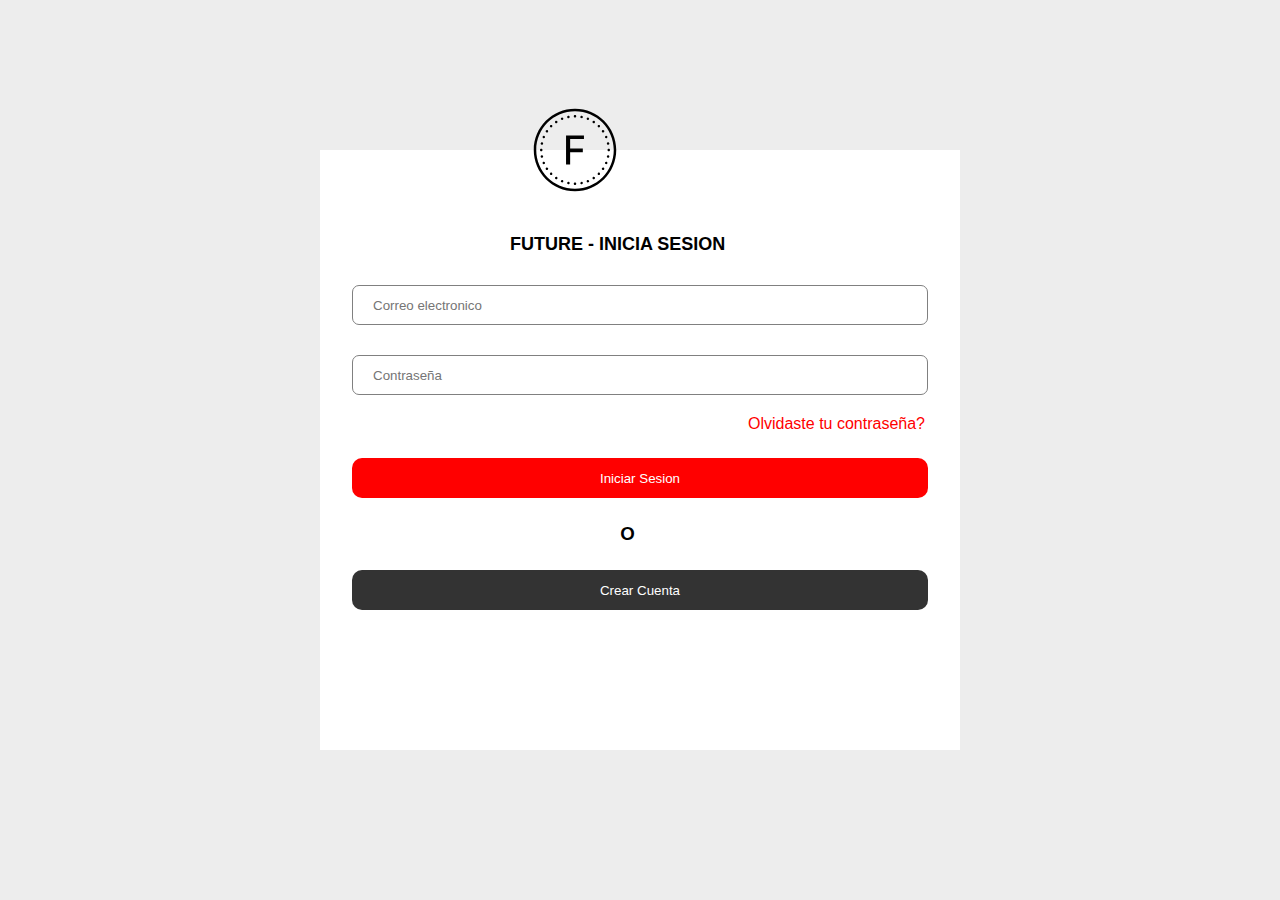
<file: log.html>
<!Doctype html>
<html lang="es">
<head>
                <meta charset="utf-8">
                <meta name="viewport" content="width=device-width, initial-scale1.0">
                <title>Future - Inicia Sesion</title>
                <link rel="stylesheet" href="styles.css">
</head>
<body>
                <section class="sect__log">
                    
                    <div class="select__di">
                        <div id="errorv1">
                            
                        </div>
                        <form class="sect__form" name="form">
                            <img src="icon.svg" alt="icon,iconos,jade,kalifa,rels">
                            
                            <h1>Future - Inicia Sesion</h1>
                            <input type="email" name="email" id="email" placeholder="Correo electronico">
                            <input type="text" name="text" id="text" placeholder="Contraseña">
                            <a href="#">Olvidaste tu contraseña?</a>
                            
                        <!--<input type="submit" onclick="go()">-->
                            
                          <button class="form__btn" onclick="go()">
                                Iniciar Sesion
                            </button>
                        </form>
                        
                        <h3>O</h3>
                        
                        <button class="form__btn-2">
                            <a href="index.html">Crear Cuenta</a>
                        </button>
                    </div>
                </section>
                <script src="app.js"></script>
</body>
</html>
</file>
<file: styles.css>
* {
    margin: 0;
    padding: 0;
    box-sizing: border-box;
    outline: none;
    text-decoration: none;
    list-style: none;
}

body {
    font-family: Arial;
    background-color: #ededed;
}

.sect__log{
    width: 50%;
    height: 600px;
    margin: 0 auto;
    margin-top: 150px;
    background-color: #ffffff;
}

.sect__form img {
    width: 100px;
    height: 100px;
    margin-top: -50px;
    margin-left: 205px;
}

.sect__form h1 {
    padding: 30px;
    font-size: 18px;
    font-weight: 900;
    text-transform: uppercase;
    margin-left: 25%;
}

.sect__form input[type="email"], input[type="text"] {
    width: 90%;
    height: 40px;
    margin-left: 5%;
    margin-bottom: 30px;
    border: 1.5px solid gray;
    border-radius: 7px;
}

::placeholder {
    padding-left: 20px;
}

.sect__form a {
    display: block;
    padding: 5px;
    margin-top: -15px;
    float: right;
    margin-right: 30px;
    color: red;
}


.form__btn {
    width: 90%;
    height: 40px;
    margin-top: 20px;
    margin-left: 5%;
    border: none;
    border-radius: 10px;
    background-color: red;
    color: #fff;
}

.form__btn:hover {
    background-color: transparent;
    color: red;
    border: 1.5px solid red;
}

.select__di h3 {
    padding: 25px;
    margin-left: 43%;
}

.form__btn-2 {
    width: 90%;
    height: 40px;
    margin-left: 5%;
    background-color: #333333;
    color: #ffffff;
    border: none;
    border-radius: 10px;
}

.form__btn-2:hover {
    background-color: transparent;
    color: #333333;
    border: 1.5px solid #333333;
}

.form__btn-2 a {
    color: #ffffff;
    padding-left: 50px;
    padding-right: 50px;
}

.form__btn-2 a:hover {
    color: #333333;
}

@media screen and (max-width: 700px) {
    .sect__log {
        width: 90%;
        height: 500px;
        margin-top: 100px;
        margin-bottom: 20px;
    }
    
    .sect__log img {
        margin-left: 115px;
    }
    
    .sect__log h1 {
        margin-left: 30px;
    }
    
    .select__di h3 {
        margin-left: 130px;
    }
}
</file>
